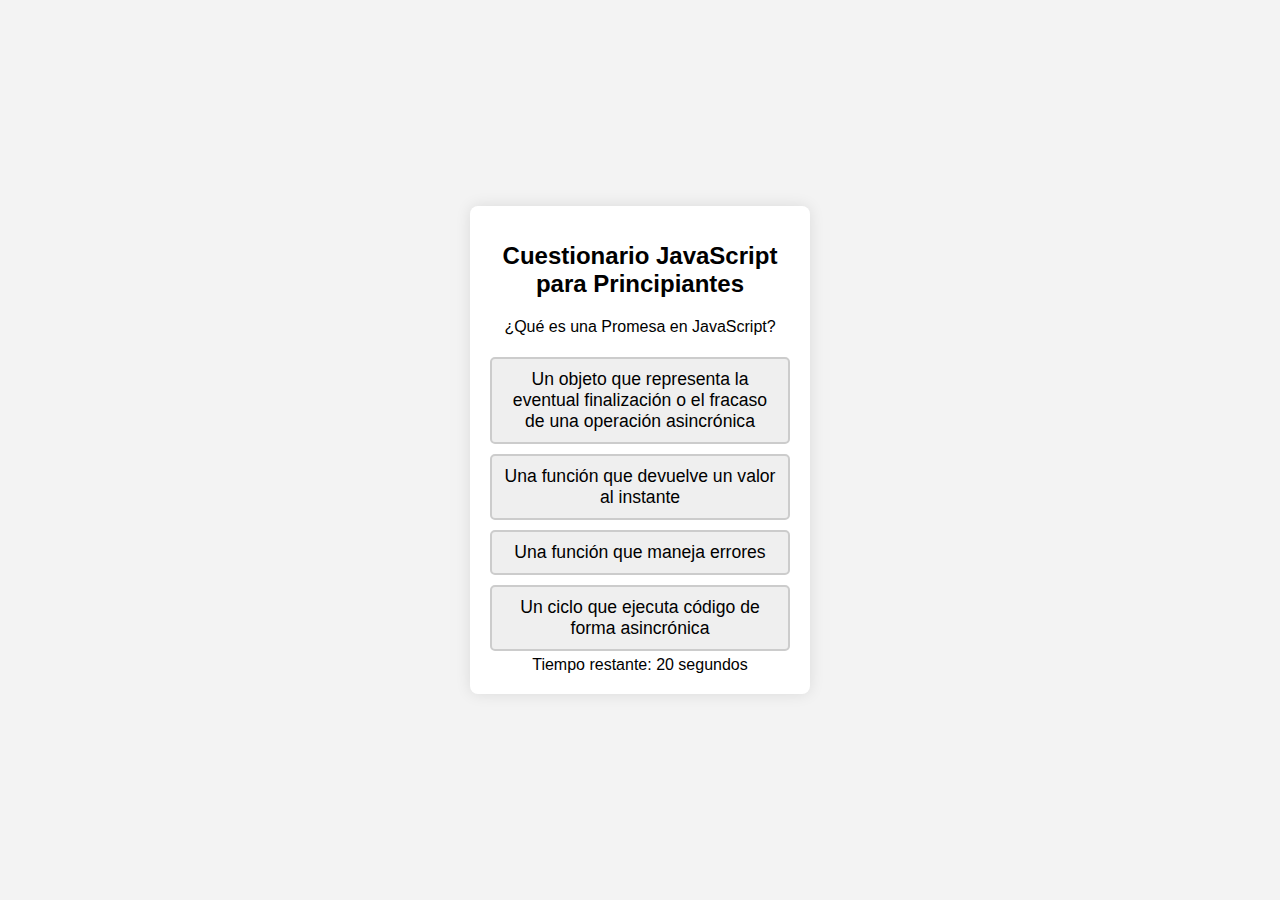
<file: filtradodeconocimiento.html>
<!DOCTYPE html>
<html lang="es">
<head>
    <meta charset="UTF-8">
    <meta name="viewport" content="width=device-width, initial-scale=1.0">
    <title>Juego de Cuestionario JavaScript</title>
    <link rel="stylesheet" href="styles.css">
</head>
<body>
    <div class="game-container">
        <h1>Cuestionario JavaScript para Principiantes</h1>
        <div id="question-container">
            <p id="question">Pregunta aparecerá aquí</p>
            <div id="answers">
                <!-- Respuestas se generarán dinámicamente aquí -->
            </div>
        </div>
        <div id="timer">Tiempo restante: <span id="time-left">20</span> segundos</div>
        <button id="next-button" onclick="nextQuestion()" style="display:none;">Siguiente Pregunta</button>
        <div id="score-board" style="display:none;">
            <h2>Puntuación Final: <span id="final-score">0</span></h2>
        </div>
    </div>
    <script src="script.js"></script>
</body>
</html>
</file>
<file: styles.css>
/* styles.css */
body {
    font-family: Arial, sans-serif;
    background-color: #f3f3f3;
    display: flex;
    justify-content: center;
    align-items: center;
    height: 100vh;
    margin: 0;
}

.game-container {
    background-color: white;
    padding: 20px;
    border-radius: 8px;
    box-shadow: 0 0 15px rgba(0, 0, 0, 0.1);
    text-align: center;
    width: 300px;
}

h1 {
    font-size: 1.5em;
    margin-bottom: 20px;
}

#answers button {
    width: 100%;
    padding: 10px;
    margin: 5px 0;
    font-size: 1.1em;
    cursor: pointer;
    border: 2px solid #ccc;
    border-radius: 5px;
    transition: background-color 0.3s ease;
}

#answers button:hover {
    background-color: #f0f0f0;
}

#next-button {
    margin-top: 20px;
    padding: 10px 20px;
    background-color: #4CAF50;
    color: white;
    border: none;
    border-radius: 5px;
    cursor: pointer;
}

#next-button:hover {
    background-color: #45a049;
}

#score-board {
    text-align: center;
    margin-top: 20px;
}
</file>
